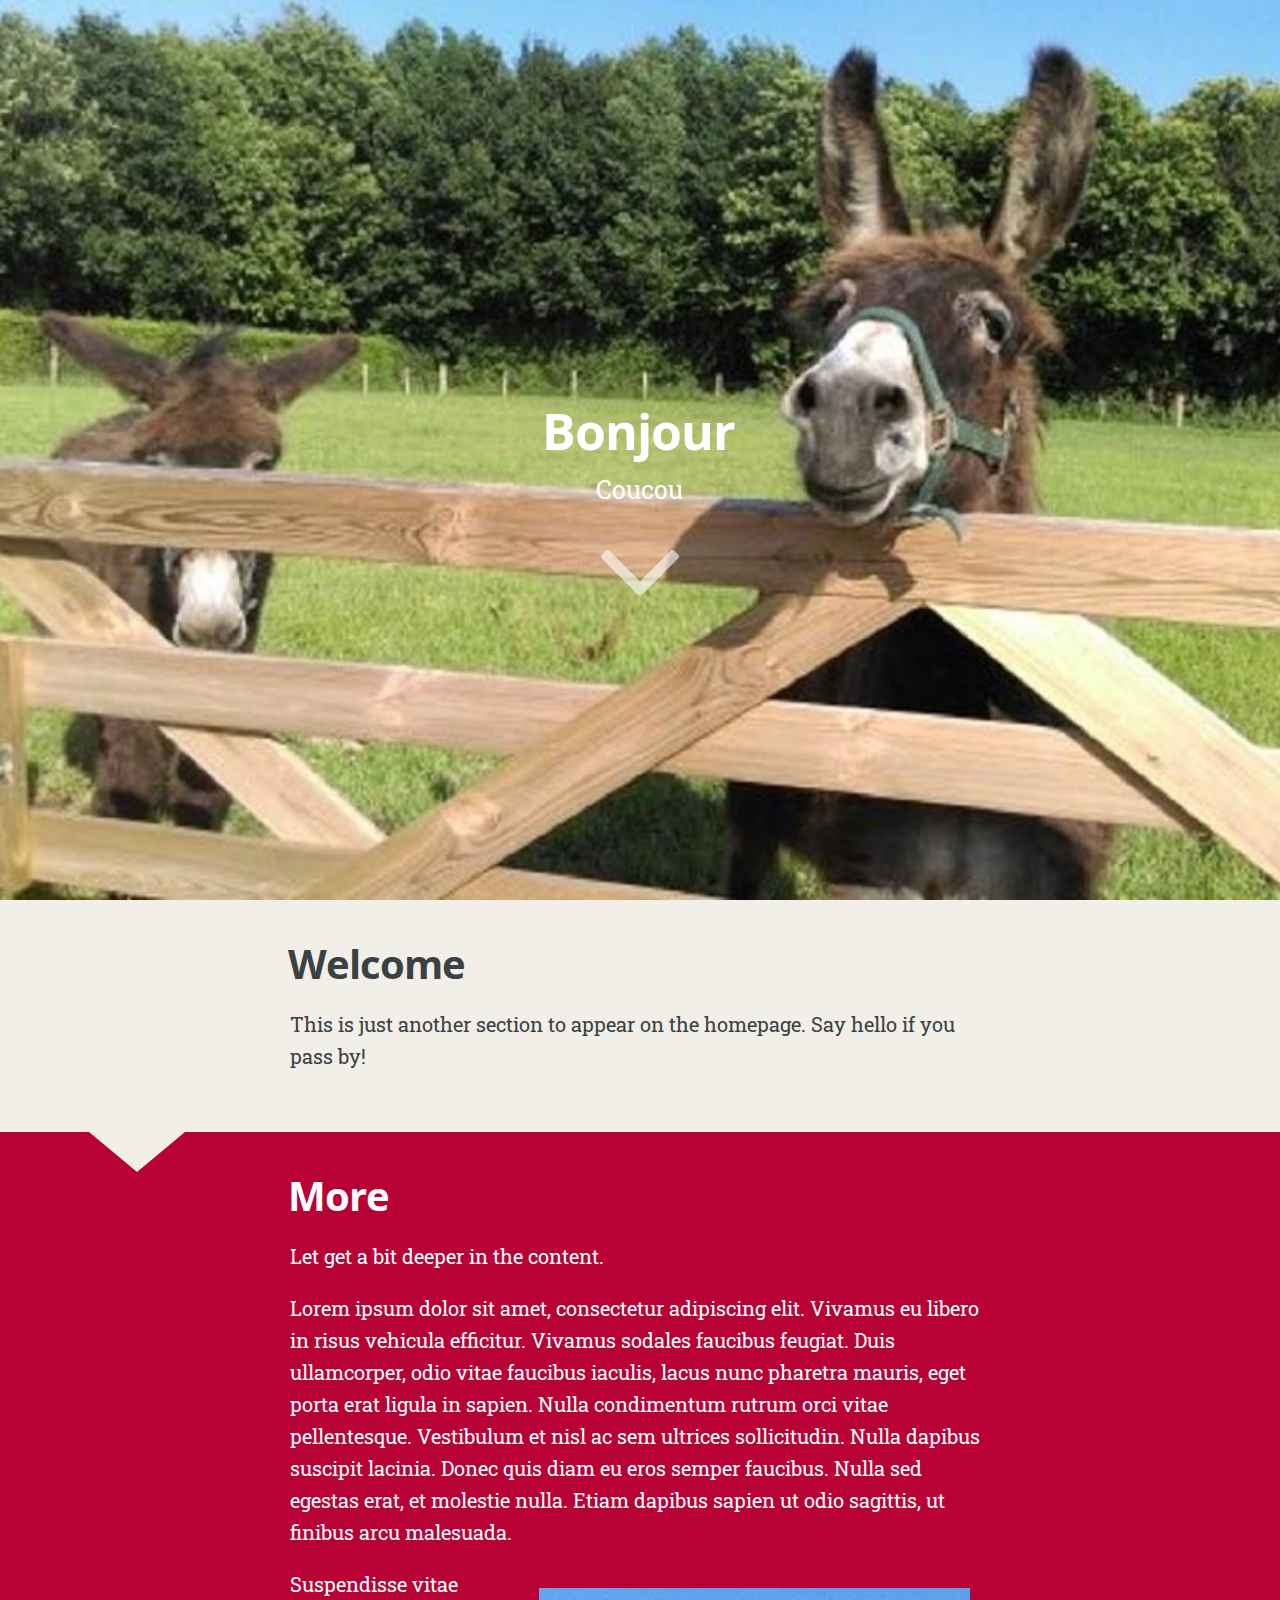
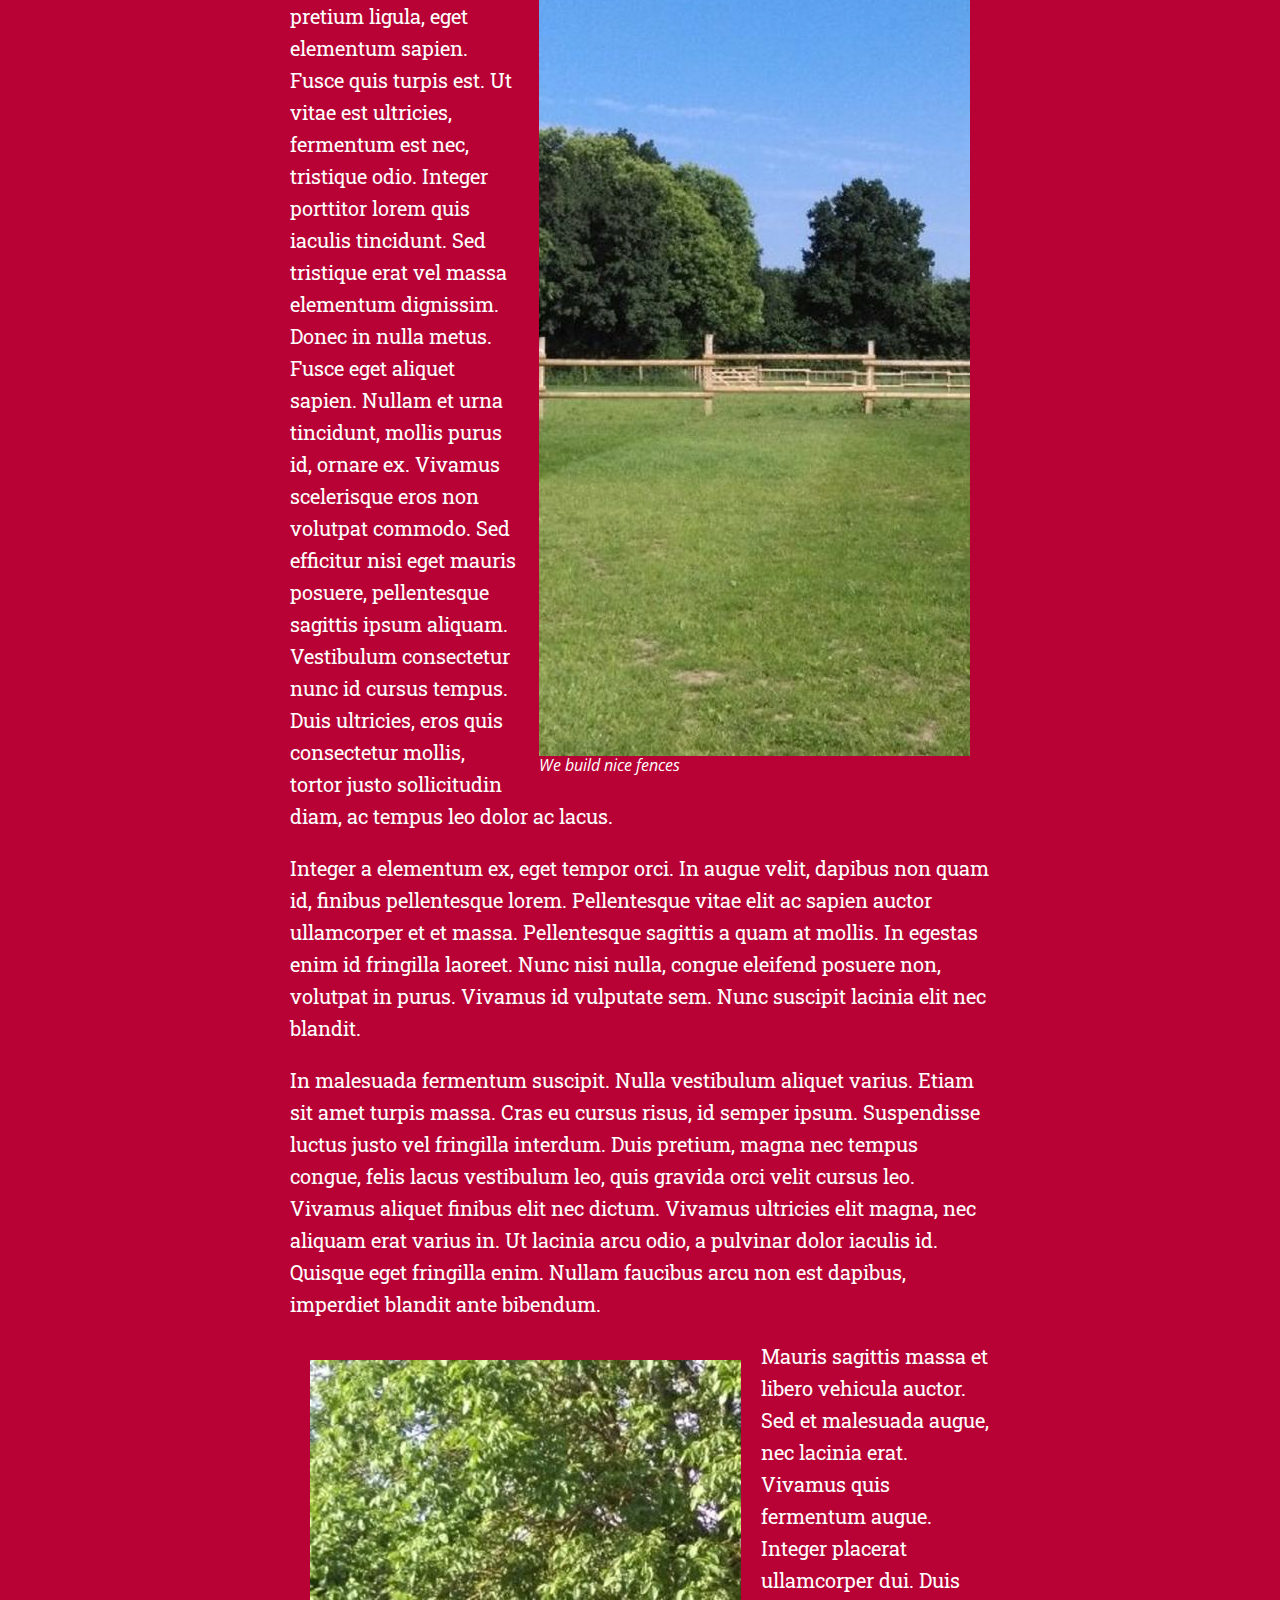
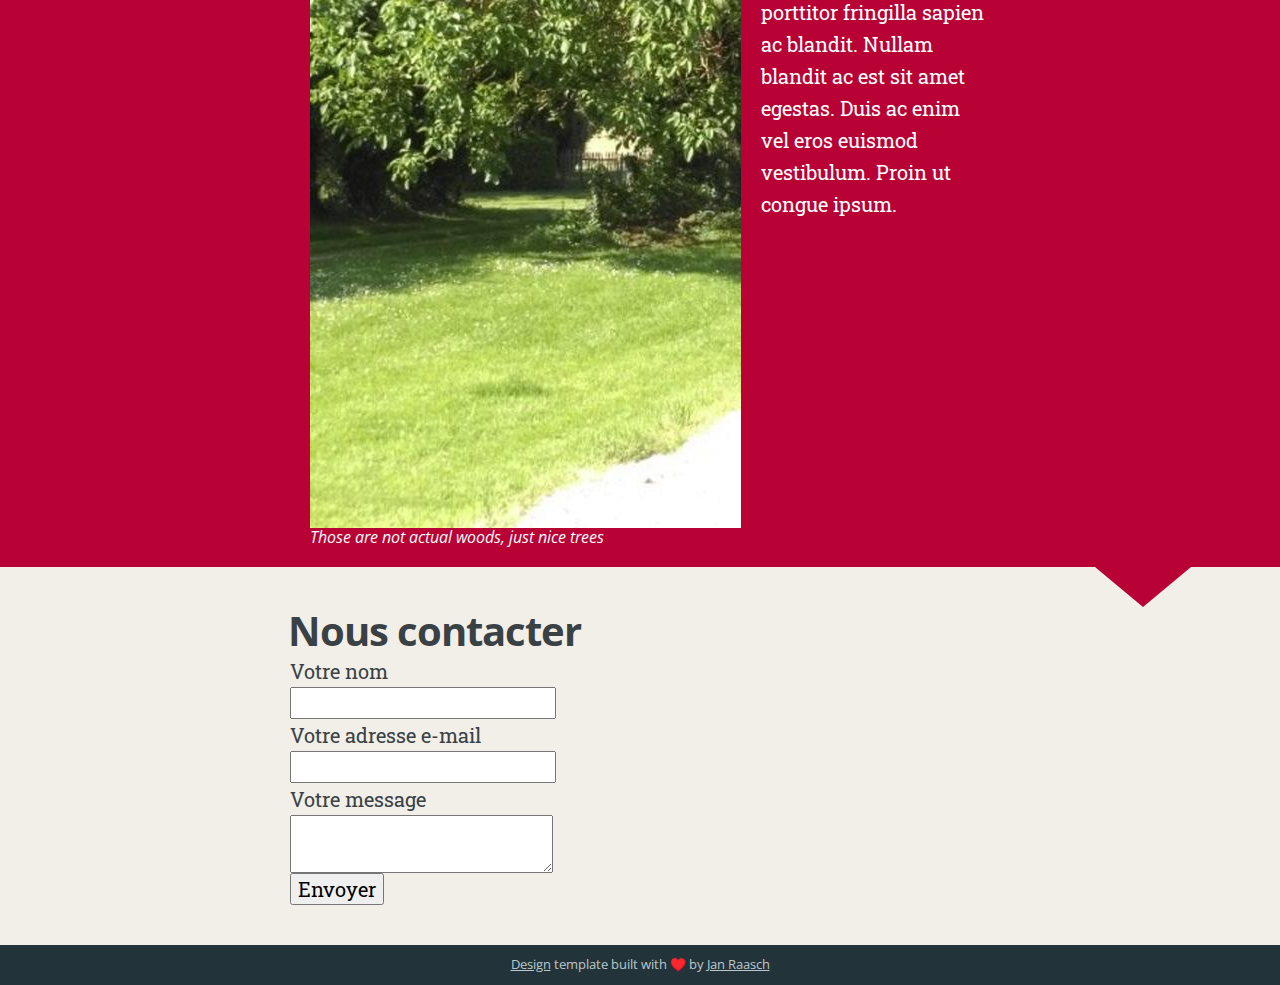
<file: index.html>
<!DOCTYPE html>
<html><meta http-equiv="Content-Type" content="text/html" charset="UTF-8" />
<meta http-equiv="X-UA-Compatible" content="IE=edge,chrome=1" />

<title>My New Hugo Site</title>





  <meta name="keywords" content="some, keywords, for, seo, you, know, google, duckduckgo, and, such"
/>
<meta name="referrer" content="no-referrer-when-downgrade" />

<meta name="HandheldFriendly" content="True" />
<meta name="MobileOptimized" content="320" />
<meta name="viewport" content="width=device-width, initial-scale=1.0" />

<link rel="stylesheet" href="https://MyRandomTestOrg.github.io/css/screen.css" />
<link
  href="https://fonts.googleapis.com/css?family=Open+Sans+Condensed:300,300italic,700"
  rel="stylesheet"
  type="text/css"
/>
<link
  href="https://fonts.googleapis.com/css?family=Oswald:400,300,700|Open+Sans:300italic,400italic,600italic,700italic,800italic,400,300,600,700,800|Roboto+Slab:400,100,300,700"
  rel="stylesheet"
  type="text/css"
/>
<link
  rel="stylesheet"
  href="https://MyRandomTestOrg.github.io/font-awesome/css/font-awesome.min.css"
/>

<meta property="og:title" content="" />
<meta property="og:description" content="" />
<meta property="og:type" content="website" />
<meta property="og:url" content="https://MyRandomTestOrg.github.io/" />
<meta property="og:updated_time" content="2021-01-17T21:32:36+01:00" />

<meta name="twitter:card" content="summary"/>
<meta name="twitter:title" content=""/>
<meta name="twitter:description" content=""/>

<meta itemprop="name" content="">
<meta itemprop="description" content="">


<link
  rel="stylesheet"
  href="https://MyRandomTestOrg.github.io/css/style.css" />
<body>


<header id="site-head" style="background-image: url(images/cover-image.jpg)">
    <div class="vertical">
        <div id="site-head-content" class="inner">

            <h1 class="blog-title">Bonjour</h1>
            <h2 class="blog-description">Coucou</h2>

            
            <i id='header-arrow' class="fa fa-angle-down"></i>
        </div>
    </div>
</header>
<main class="content" role="main">

    <div class='fixed-nav'>
    </div>
    
        <div class='post-holder'>
            <article id='welcome' class='post first'>
                <header class="post-header">
                    <h2 class="post-title">Welcome</h2>
                </header>
                <section class="post-content">
                    <p>This is just another section to appear on the homepage.
Say hello if you pass by!</p>

                </section>
            </article>
            <div class='post-after'></div>
        </div>
    
        <div class='post-holder'>
            <article id='more' class='post '>
                <header class="post-header">
                    <h2 class="post-title">More</h2>
                </header>
                <section class="post-content">
                    <p>Let get a bit deeper in the content.</p>
<p>Lorem ipsum dolor sit amet, consectetur adipiscing elit. Vivamus eu libero in risus vehicula efficitur. Vivamus sodales faucibus feugiat. Duis ullamcorper, odio vitae faucibus iaculis, lacus nunc pharetra mauris, eget porta erat ligula in sapien. Nulla condimentum rutrum orci vitae pellentesque. Vestibulum et nisl ac sem ultrices sollicitudin. Nulla dapibus suscipit lacinia. Donec quis diam eu eros semper faucibus. Nulla sed egestas erat, et molestie nulla. Etiam dapibus sapien ut odio sagittis, ut finibus arcu malesuada.</p>
<figure class="right-surrounded">
    <img src="/images/fence.jpg"/> <figcaption>
            <h4>We build nice fences</h4>
        </figcaption>
</figure>

<p>Suspendisse vitae pretium ligula, eget elementum sapien. Fusce quis turpis est. Ut vitae est ultricies, fermentum est nec, tristique odio. Integer porttitor lorem quis iaculis tincidunt. Sed tristique erat vel massa elementum dignissim. Donec in nulla metus. Fusce eget aliquet sapien. Nullam et urna tincidunt, mollis purus id, ornare ex. Vivamus scelerisque eros non volutpat commodo. Sed efficitur nisi eget mauris posuere, pellentesque sagittis ipsum aliquam. Vestibulum consectetur nunc id cursus tempus. Duis ultricies, eros quis consectetur mollis, tortor justo sollicitudin diam, ac tempus leo dolor ac lacus.</p>
<p>Integer a elementum ex, eget tempor orci. In augue velit, dapibus non quam id, finibus pellentesque lorem. Pellentesque vitae elit ac sapien auctor ullamcorper et et massa. Pellentesque sagittis a quam at mollis. In egestas enim id fringilla laoreet. Nunc nisi nulla, congue eleifend posuere non, volutpat in purus. Vivamus id vulputate sem. Nunc suscipit lacinia elit nec blandit.</p>
<p>In malesuada fermentum suscipit. Nulla vestibulum aliquet varius. Etiam sit amet turpis massa. Cras eu cursus risus, id semper ipsum. Suspendisse luctus justo vel fringilla interdum. Duis pretium, magna nec tempus congue, felis lacus vestibulum leo, quis gravida orci velit cursus leo. Vivamus aliquet finibus elit nec dictum. Vivamus ultricies elit magna, nec aliquam erat varius in. Ut lacinia arcu odio, a pulvinar dolor iaculis id. Quisque eget fringilla enim. Nullam faucibus arcu non est dapibus, imperdiet blandit ante bibendum.</p>
<figure class="left-surrounded">
    <img src="/images/woods.jpg"/> <figcaption>
            <h4>Those are not actual woods, just nice trees</h4>
        </figcaption>
</figure>

<p>Mauris sagittis massa et libero vehicula auctor. Sed et malesuada augue, nec lacinia erat. Vivamus quis fermentum augue. Integer placerat ullamcorper dui. Duis porttitor fringilla sapien ac blandit. Nullam blandit ac est sit amet egestas. Duis ac enim vel eros euismod vestibulum. Proin ut congue ipsum.</p>

                </section>
            </article>
            <div class='post-after'></div>
        </div>
    
        <div class='post-holder'>
            <article id='nous-contacter' class='post last'>
                <header class="post-header">
                    <h2 class="post-title">Nous contacter</h2>
                </header>
                <section class="post-content">
                    <form action="https://getform.io/f/foo" 
      method="POST"
      accept-charset="UTF-8">
    
  <label for="foo-fullname">
      Votre nom<br/>
      <input id="foo-fullname" type="text" name="fullname"/>
  </label><br/>
  <label for="foo-email">
    Votre adresse e-mail<br/>
    <input id="foo-email" type="email" name="email"/>
  </label><br/>
  <label for="foo-message">
    Votre message<br/>
    <textarea id="foo-message"></textarea>
  </label><br/>
    
  <button type="submit">Envoyer</button>
    
</form>


                </section>
            </article>
            <div class='post-after'></div>
        </div>
    
</main>
<footer class="site-footer">
  <div class="inner">
    


    <section></section>
    
      <section>
        <a href="https://themes.gohugo.io/hugo-scroll/">Design</a> template
        built with ♥️ by
        <a href="https://www.janraasch.com" title="Jan Raasch">Jan Raasch</a>
      </section>

  </div>
</footer>

    <script
      type="text/javascript"
      src="https://code.jquery.com/jquery-1.11.3.min.js"
    ></script>

    
    <script type="text/javascript" src='https://MyRandomTestOrg.github.io/js/icons.js'></script>
    <script type="text/javascript" src='https://MyRandomTestOrg.github.io/js/index.js'></script>
    
</body>
</html>
</file>
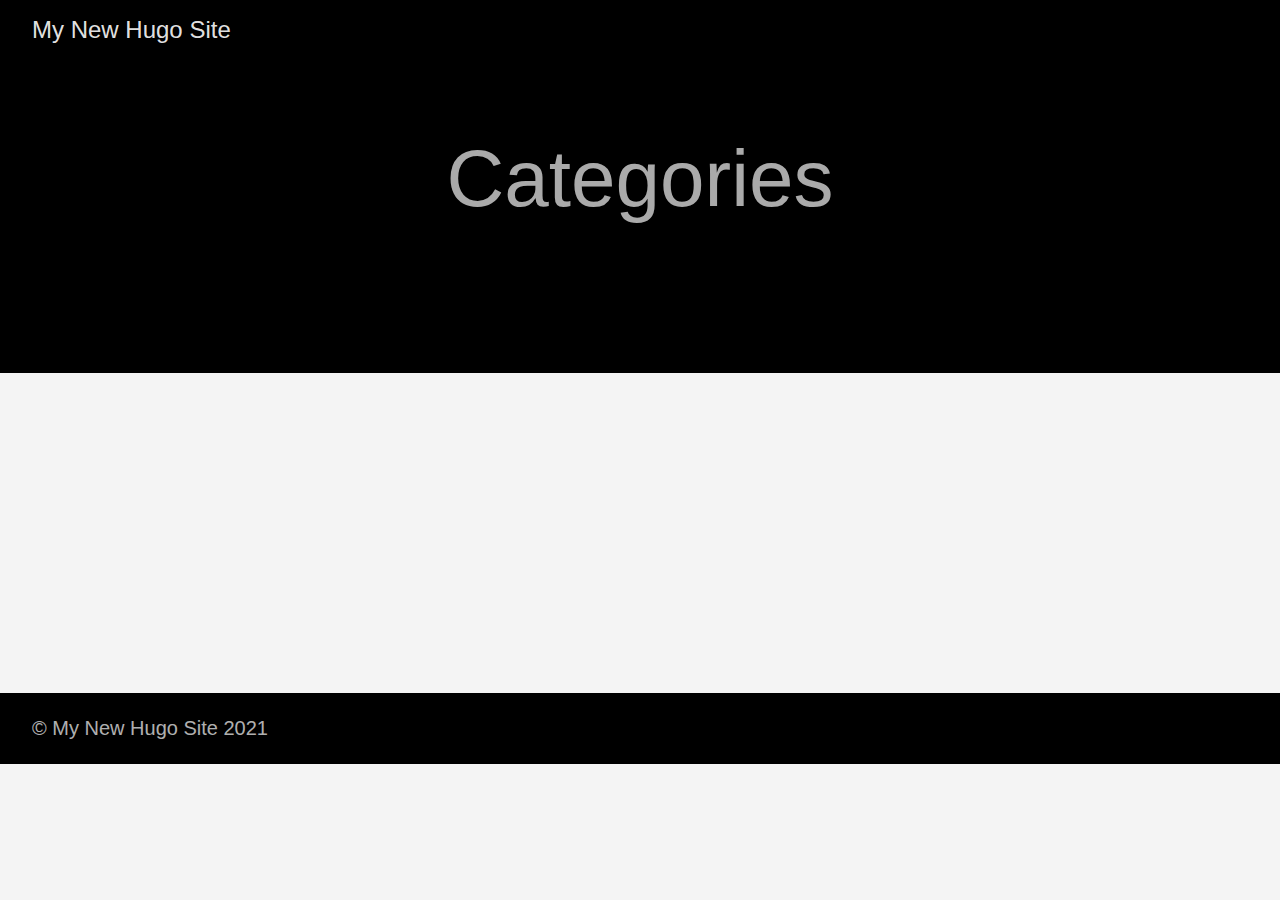
<file: categories/index.html>
<!DOCTYPE html>
<html lang="en-us">
  <head>
    <meta charset="utf-8">
    <meta http-equiv="X-UA-Compatible" content="IE=edge,chrome=1">
    
    <title>My New Hugo Site</title>
    <meta name="viewport" content="width=device-width,minimum-scale=1">
    <meta name="description" content="">
    <meta name="generator" content="Hugo 0.74.3" />
    
    
      <META NAME="ROBOTS" CONTENT="NOINDEX, NOFOLLOW">
    

    
    
      <link href="/dist/css/app.4fc0b62e4b82c997bb0041217cd6b979.css" rel="stylesheet">
    

    

    
      

    

    
    
      <link href="/categories/index.xml" rel="alternate" type="application/rss+xml" title="My New Hugo Site" />
      <link href="/categories/index.xml" rel="feed" type="application/rss+xml" title="My New Hugo Site" />
      
    
    
    <meta property="og:title" content="Categories" />
<meta property="og:description" content="" />
<meta property="og:type" content="website" />
<meta property="og:url" content="http://example.org/categories/" />

<meta itemprop="name" content="Categories">
<meta itemprop="description" content="">
<meta name="twitter:card" content="summary"/>
<meta name="twitter:title" content="Categories"/>
<meta name="twitter:description" content=""/>

	
  </head>

  <body class="ma0 avenir bg-near-white">

    

  <header>
    <div class="pb3-m pb6-l bg-black">
      <nav class="pv3 ph3 ph4-ns" role="navigation">
  <div class="flex-l justify-between items-center center">
    <a href="/" class="f3 fw2 hover-white no-underline white-90 dib">
      
        My New Hugo Site
      
    </a>
    <div class="flex-l items-center">
      

      
      















    </div>
  </div>
</nav>

      <div class="tc-l pv3 ph3 ph4-ns">
        <h1 class="f2 f-subheadline-l fw2 light-silver mb0 lh-title">
          Categories
        </h1>
        
      </div>
    </div>
  </header>


    <main class="pb7" role="main">
      
    
  <article class="cf pa3 pa4-m pa4-l">
    <div class="measure-wide-l center f4 lh-copy nested-copy-line-height nested-links nested-img mid-gray">
      
    </div>
  </article>
  <div class="mw8 center">
    <section class="ph4">
      
    </section>
  </div>

    </main>
    <footer class="bg-black bottom-0 w-100 pa3" role="contentinfo">
  <div class="flex justify-between">
  <a class="f4 fw4 hover-white no-underline white-70 dn dib-ns pv2 ph3" href="http://example.org/" >
    &copy;  My New Hugo Site 2021 
  </a>
    <div>














</div>
  </div>
</footer>

    

  <script src="/dist/js/app.3fc0f988d21662902933.js"></script>


  </body>
</html>
</file>
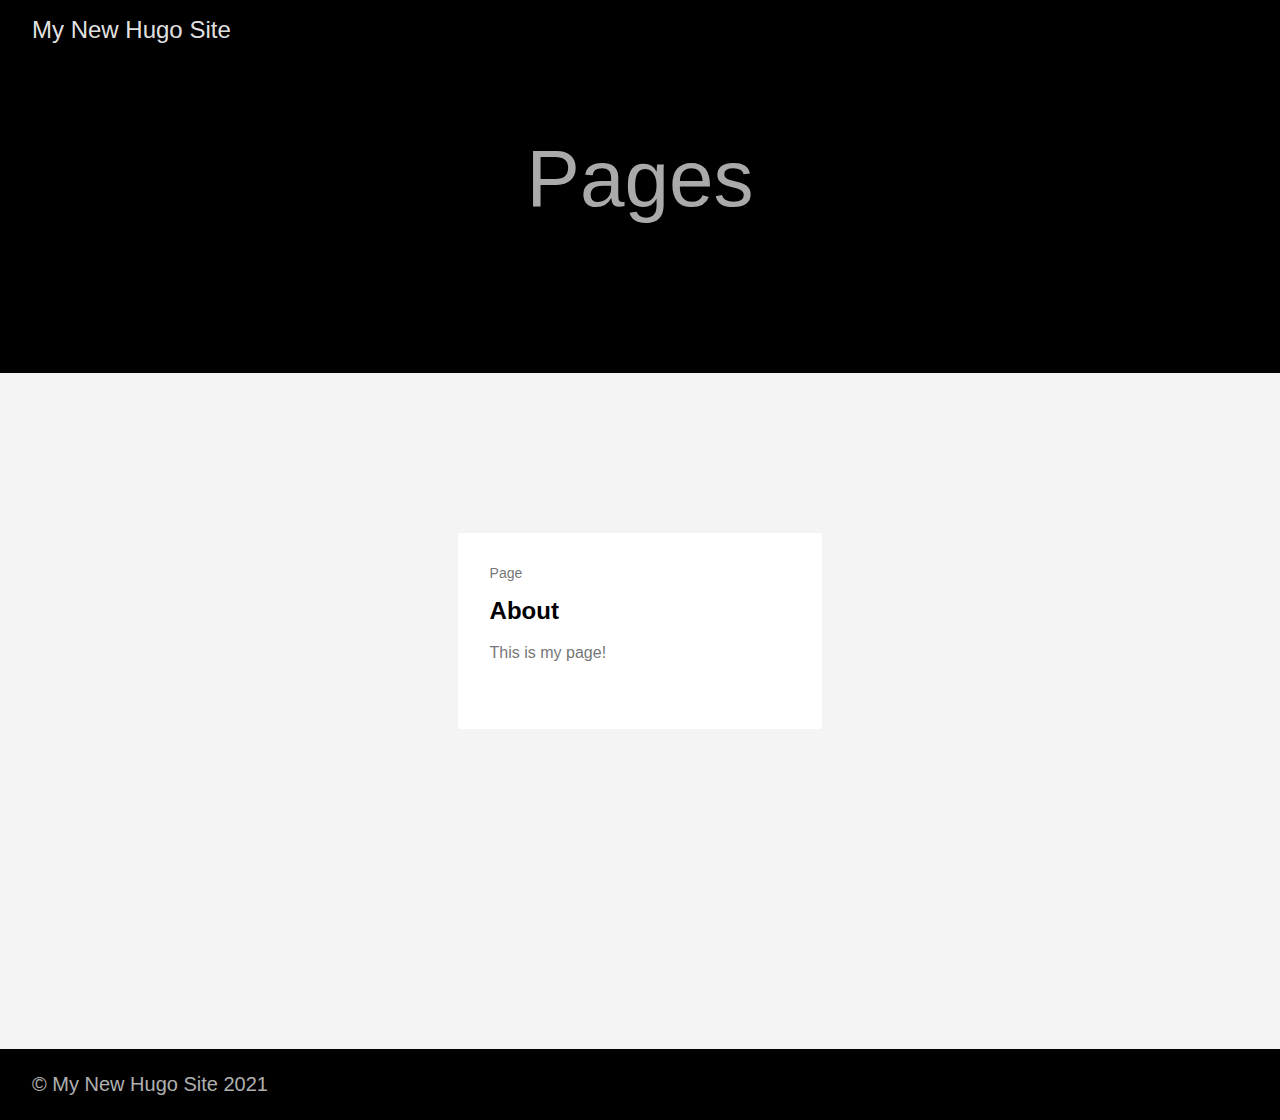
<file: page/index.html>
<!DOCTYPE html>
<html lang="en-us">
  <head>
    <meta charset="utf-8">
    <meta http-equiv="X-UA-Compatible" content="IE=edge,chrome=1">
    
    <title>My New Hugo Site</title>
    <meta name="viewport" content="width=device-width,minimum-scale=1">
    <meta name="description" content="">
    <meta name="generator" content="Hugo 0.74.3" />
    
    
      <META NAME="ROBOTS" CONTENT="NOINDEX, NOFOLLOW">
    

    
    
      <link href="/dist/css/app.4fc0b62e4b82c997bb0041217cd6b979.css" rel="stylesheet">
    

    

    
      

    

    
    
      <link href="/page/index.xml" rel="alternate" type="application/rss+xml" title="My New Hugo Site" />
      <link href="/page/index.xml" rel="feed" type="application/rss+xml" title="My New Hugo Site" />
      
    
    
    <meta property="og:title" content="Pages" />
<meta property="og:description" content="" />
<meta property="og:type" content="website" />
<meta property="og:url" content="http://example.org/page/" />
<meta property="og:updated_time" content="2021-01-17T21:17:13+01:00" />
<meta itemprop="name" content="Pages">
<meta itemprop="description" content="">
<meta name="twitter:card" content="summary"/>
<meta name="twitter:title" content="Pages"/>
<meta name="twitter:description" content=""/>

	
  </head>

  <body class="ma0 avenir bg-near-white">

    

  <header>
    <div class="pb3-m pb6-l bg-black">
      <nav class="pv3 ph3 ph4-ns" role="navigation">
  <div class="flex-l justify-between items-center center">
    <a href="/" class="f3 fw2 hover-white no-underline white-90 dib">
      
        My New Hugo Site
      
    </a>
    <div class="flex-l items-center">
      

      
      















    </div>
  </div>
</nav>

      <div class="tc-l pv3 ph3 ph4-ns">
        <h1 class="f2 f-subheadline-l fw2 light-silver mb0 lh-title">
          Pages
        </h1>
        
      </div>
    </div>
  </header>


    <main class="pb7" role="main">
      
  <article class="pa3 pa4-ns nested-copy-line-height nested-img">
    <section class="cf ph3 ph5-l pv3 pv4-l f4 tc-l center measure-wide lh-copy mid-gray"></section>
    <section class="flex-ns flex-wrap justify-around mt5">
      
        <div class="relative w-100 w-30-l mb4 bg-white"><div class="relative w-100 mb4 bg-white nested-copy-line-height">
  <div class="bg-white mb3 pa4 gray overflow-hidden">
    <span class="f6 db">Page</span>
    <h1 class="f3 near-black">
      <a href="http://example.org/page/about/" class="link black dim">
        About
      </a>
    </h1>
    <div class="nested-links f5 lh-copy nested-copy-line-height">
      This is my page!
    </div>
  </div>
</div>
</div>
      
    </section>

</article>

    </main>
    <footer class="bg-black bottom-0 w-100 pa3" role="contentinfo">
  <div class="flex justify-between">
  <a class="f4 fw4 hover-white no-underline white-70 dn dib-ns pv2 ph3" href="http://example.org/" >
    &copy;  My New Hugo Site 2021 
  </a>
    <div>














</div>
  </div>
</footer>

    

  <script src="/dist/js/app.3fc0f988d21662902933.js"></script>


  </body>
</html>
</file>
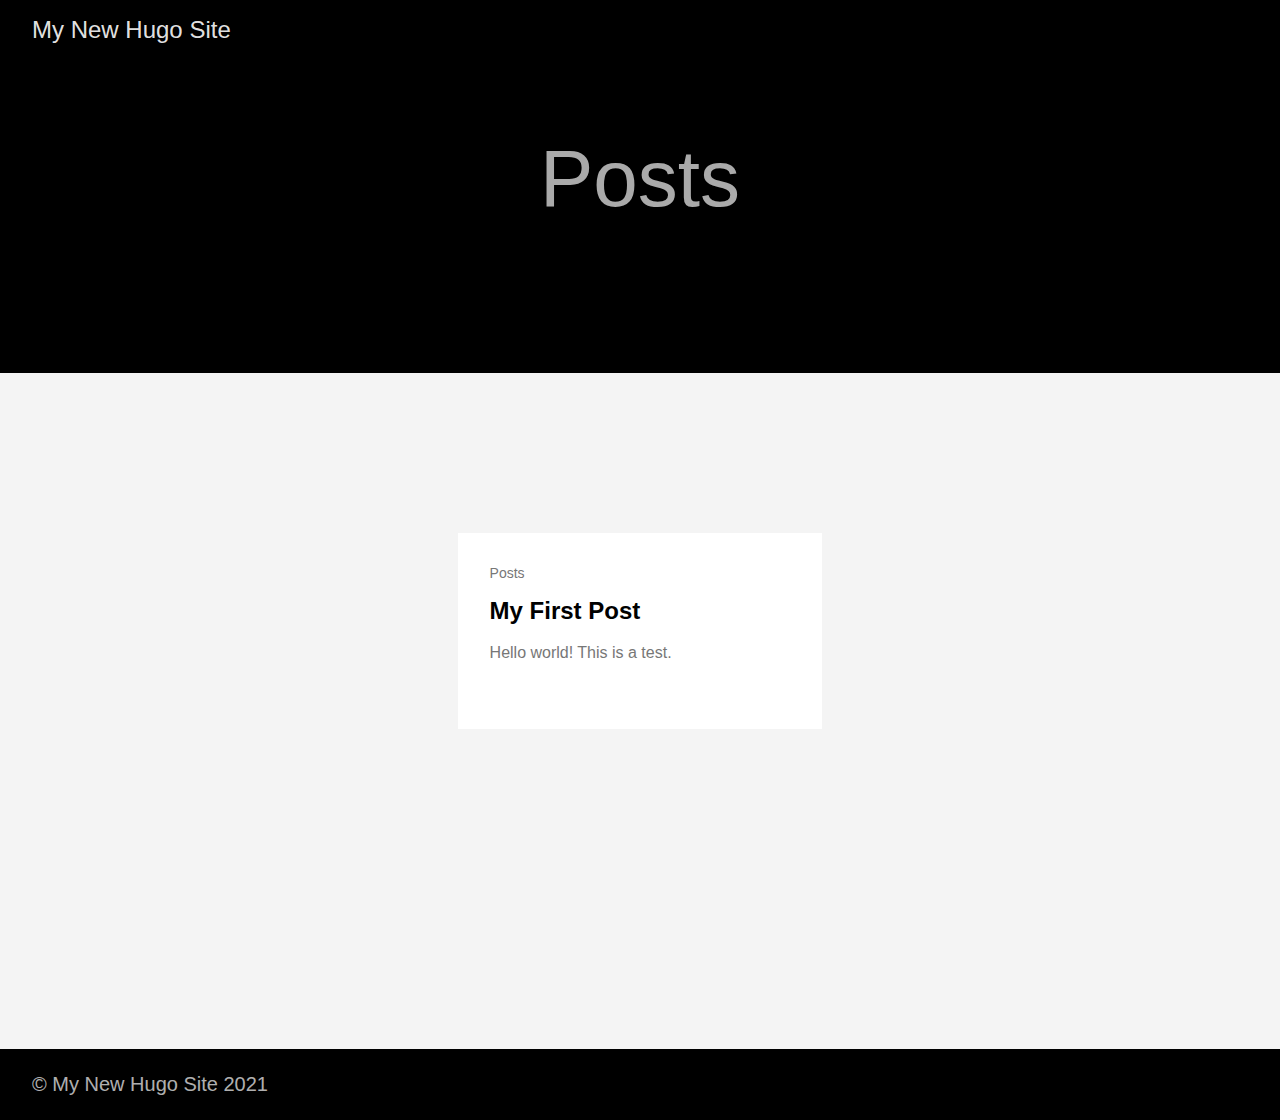
<file: posts/index.html>
<!DOCTYPE html>
<html lang="en-us">
  <head>
    <meta charset="utf-8">
    <meta http-equiv="X-UA-Compatible" content="IE=edge,chrome=1">
    
    <title>My New Hugo Site</title>
    <meta name="viewport" content="width=device-width,minimum-scale=1">
    <meta name="description" content="">
    <meta name="generator" content="Hugo 0.74.3" />
    
    
      <META NAME="ROBOTS" CONTENT="NOINDEX, NOFOLLOW">
    

    
    
      <link href="/dist/css/app.4fc0b62e4b82c997bb0041217cd6b979.css" rel="stylesheet">
    

    

    
      

    

    
    
      <link href="/posts/index.xml" rel="alternate" type="application/rss+xml" title="My New Hugo Site" />
      <link href="/posts/index.xml" rel="feed" type="application/rss+xml" title="My New Hugo Site" />
      
    
    
    <meta property="og:title" content="Posts" />
<meta property="og:description" content="" />
<meta property="og:type" content="website" />
<meta property="og:url" content="http://example.org/posts/" />
<meta property="og:updated_time" content="2021-01-17T21:16:45+01:00" />
<meta itemprop="name" content="Posts">
<meta itemprop="description" content="">
<meta name="twitter:card" content="summary"/>
<meta name="twitter:title" content="Posts"/>
<meta name="twitter:description" content=""/>

	
  </head>

  <body class="ma0 avenir bg-near-white">

    

  <header>
    <div class="pb3-m pb6-l bg-black">
      <nav class="pv3 ph3 ph4-ns" role="navigation">
  <div class="flex-l justify-between items-center center">
    <a href="/" class="f3 fw2 hover-white no-underline white-90 dib">
      
        My New Hugo Site
      
    </a>
    <div class="flex-l items-center">
      

      
      















    </div>
  </div>
</nav>

      <div class="tc-l pv3 ph3 ph4-ns">
        <h1 class="f2 f-subheadline-l fw2 light-silver mb0 lh-title">
          Posts
        </h1>
        
      </div>
    </div>
  </header>


    <main class="pb7" role="main">
      
  <article class="pa3 pa4-ns nested-copy-line-height nested-img">
    <section class="cf ph3 ph5-l pv3 pv4-l f4 tc-l center measure-wide lh-copy mid-gray"></section>
    <section class="flex-ns flex-wrap justify-around mt5">
      
        <div class="relative w-100 w-30-l mb4 bg-white"><div class="relative w-100 mb4 bg-white nested-copy-line-height">
  <div class="bg-white mb3 pa4 gray overflow-hidden">
    <span class="f6 db">Posts</span>
    <h1 class="f3 near-black">
      <a href="http://example.org/posts/my-first-post/" class="link black dim">
        My First Post
      </a>
    </h1>
    <div class="nested-links f5 lh-copy nested-copy-line-height">
      Hello world! This is a test.
    </div>
  </div>
</div>
</div>
      
    </section>

</article>

    </main>
    <footer class="bg-black bottom-0 w-100 pa3" role="contentinfo">
  <div class="flex justify-between">
  <a class="f4 fw4 hover-white no-underline white-70 dn dib-ns pv2 ph3" href="http://example.org/" >
    &copy;  My New Hugo Site 2021 
  </a>
    <div>














</div>
  </div>
</footer>

    

  <script src="/dist/js/app.3fc0f988d21662902933.js"></script>


  </body>
</html>
</file>
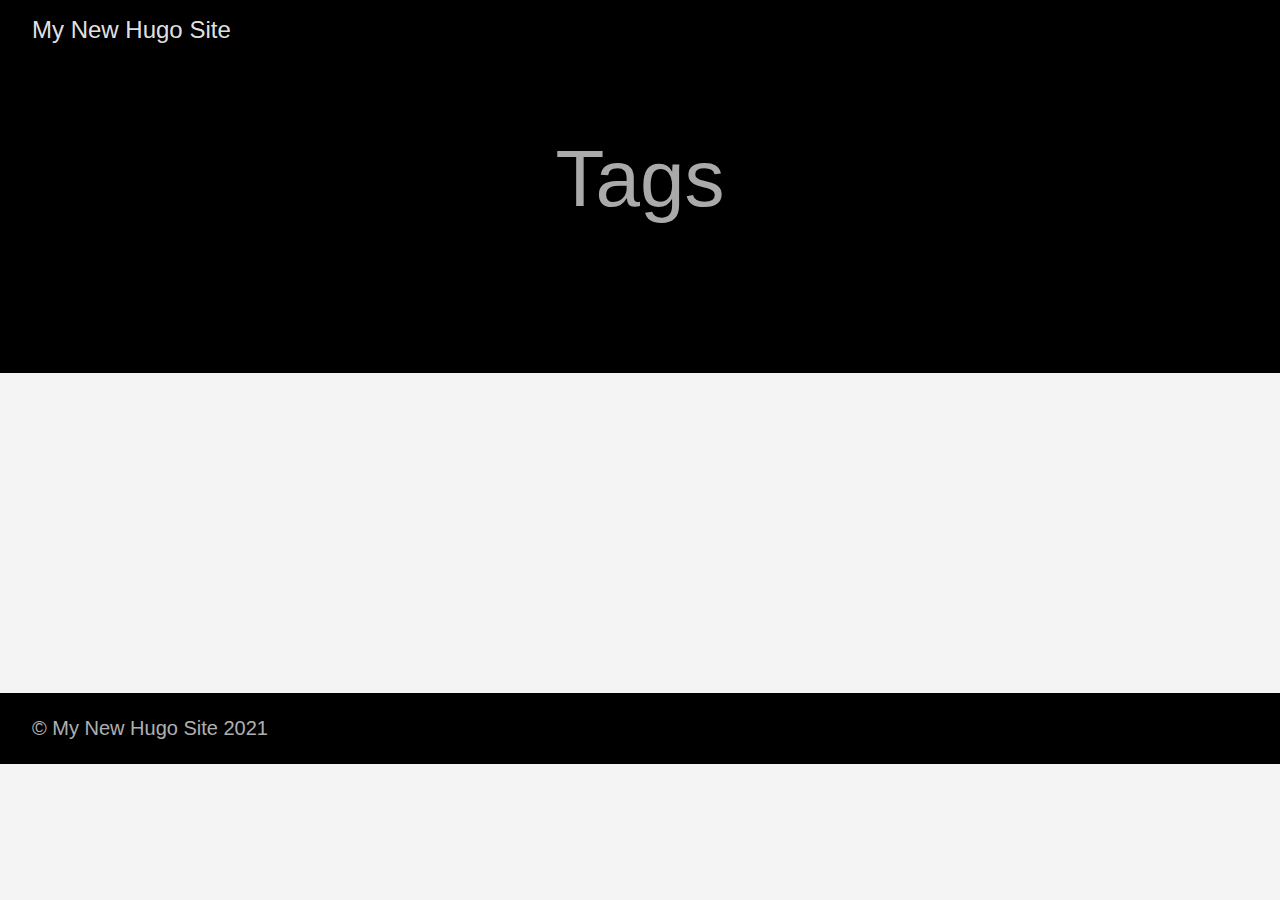
<file: tags/index.html>
<!DOCTYPE html>
<html lang="en-us">
  <head>
    <meta charset="utf-8">
    <meta http-equiv="X-UA-Compatible" content="IE=edge,chrome=1">
    
    <title>My New Hugo Site</title>
    <meta name="viewport" content="width=device-width,minimum-scale=1">
    <meta name="description" content="">
    <meta name="generator" content="Hugo 0.74.3" />
    
    
      <META NAME="ROBOTS" CONTENT="NOINDEX, NOFOLLOW">
    

    
    
      <link href="/dist/css/app.4fc0b62e4b82c997bb0041217cd6b979.css" rel="stylesheet">
    

    

    
      

    

    
    
      <link href="/tags/index.xml" rel="alternate" type="application/rss+xml" title="My New Hugo Site" />
      <link href="/tags/index.xml" rel="feed" type="application/rss+xml" title="My New Hugo Site" />
      
    
    
    <meta property="og:title" content="Tags" />
<meta property="og:description" content="" />
<meta property="og:type" content="website" />
<meta property="og:url" content="http://example.org/tags/" />

<meta itemprop="name" content="Tags">
<meta itemprop="description" content="">
<meta name="twitter:card" content="summary"/>
<meta name="twitter:title" content="Tags"/>
<meta name="twitter:description" content=""/>

	
  </head>

  <body class="ma0 avenir bg-near-white">

    

  <header>
    <div class="pb3-m pb6-l bg-black">
      <nav class="pv3 ph3 ph4-ns" role="navigation">
  <div class="flex-l justify-between items-center center">
    <a href="/" class="f3 fw2 hover-white no-underline white-90 dib">
      
        My New Hugo Site
      
    </a>
    <div class="flex-l items-center">
      

      
      















    </div>
  </div>
</nav>

      <div class="tc-l pv3 ph3 ph4-ns">
        <h1 class="f2 f-subheadline-l fw2 light-silver mb0 lh-title">
          Tags
        </h1>
        
      </div>
    </div>
  </header>


    <main class="pb7" role="main">
      
    
  <article class="cf pa3 pa4-m pa4-l">
    <div class="measure-wide-l center f4 lh-copy nested-copy-line-height nested-links nested-img mid-gray">
      
    </div>
  </article>
  <div class="mw8 center">
    <section class="ph4">
      
    </section>
  </div>

    </main>
    <footer class="bg-black bottom-0 w-100 pa3" role="contentinfo">
  <div class="flex justify-between">
  <a class="f4 fw4 hover-white no-underline white-70 dn dib-ns pv2 ph3" href="http://example.org/" >
    &copy;  My New Hugo Site 2021 
  </a>
    <div>














</div>
  </div>
</footer>

    

  <script src="/dist/js/app.3fc0f988d21662902933.js"></script>


  </body>
</html>
</file>
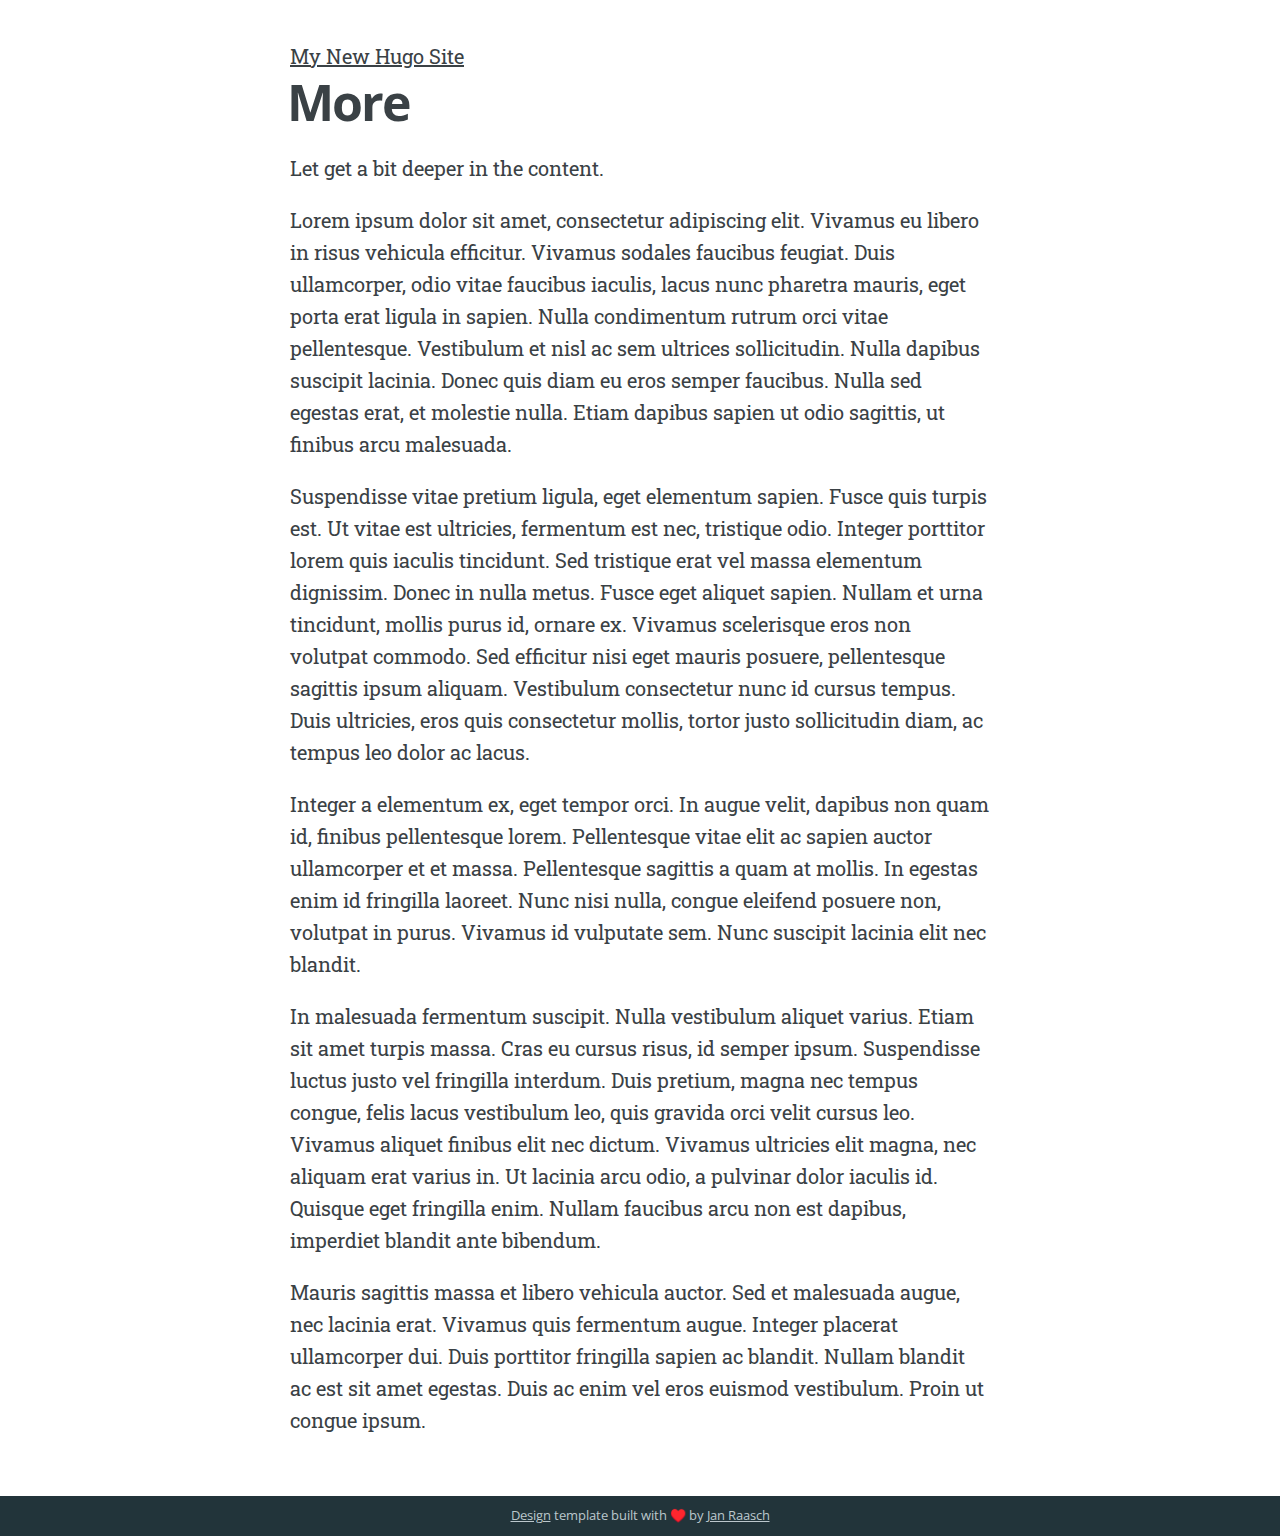
<file: homepage/more/index.html>
<!DOCTYPE html>
<html><meta http-equiv="Content-Type" content="text/html" charset="UTF-8" />
<meta http-equiv="X-UA-Compatible" content="IE=edge,chrome=1" />

<title>More</title>





  <meta name="keywords" content="some, keywords, for, seo, you, know, google, duckduckgo, and, such"
/>
<meta name="referrer" content="no-referrer-when-downgrade" />

<meta name="HandheldFriendly" content="True" />
<meta name="MobileOptimized" content="320" />
<meta name="viewport" content="width=device-width, initial-scale=1.0" />

<link rel="stylesheet" href="https://MyRandomTestOrg.github.io/css/screen.css" />
<link
  href="https://fonts.googleapis.com/css?family=Open+Sans+Condensed:300,300italic,700"
  rel="stylesheet"
  type="text/css"
/>
<link
  href="https://fonts.googleapis.com/css?family=Oswald:400,300,700|Open+Sans:300italic,400italic,600italic,700italic,800italic,400,300,600,700,800|Roboto+Slab:400,100,300,700"
  rel="stylesheet"
  type="text/css"
/>
<link
  rel="stylesheet"
  href="https://MyRandomTestOrg.github.io/font-awesome/css/font-awesome.min.css"
/>

<meta property="og:title" content="More" />
<meta property="og:description" content="Let get a bit deeper in the content.
Lorem ipsum dolor sit amet, consectetur adipiscing elit. Vivamus eu libero in risus vehicula efficitur. Vivamus sodales faucibus feugiat. Duis ullamcorper, odio vitae faucibus iaculis, lacus nunc pharetra mauris, eget porta erat ligula in sapien. Nulla condimentum rutrum orci vitae pellentesque. Vestibulum et nisl ac sem ultrices sollicitudin. Nulla dapibus suscipit lacinia. Donec quis diam eu eros semper faucibus. Nulla sed egestas erat, et molestie nulla." />
<meta property="og:type" content="article" />
<meta property="og:url" content="https://MyRandomTestOrg.github.io/homepage/more/" />


<meta name="twitter:card" content="summary"/>
<meta name="twitter:title" content="More"/>
<meta name="twitter:description" content="Let get a bit deeper in the content.
Lorem ipsum dolor sit amet, consectetur adipiscing elit. Vivamus eu libero in risus vehicula efficitur. Vivamus sodales faucibus feugiat. Duis ullamcorper, odio vitae faucibus iaculis, lacus nunc pharetra mauris, eget porta erat ligula in sapien. Nulla condimentum rutrum orci vitae pellentesque. Vestibulum et nisl ac sem ultrices sollicitudin. Nulla dapibus suscipit lacinia. Donec quis diam eu eros semper faucibus. Nulla sed egestas erat, et molestie nulla."/>

<meta itemprop="name" content="More">
<meta itemprop="description" content="Let get a bit deeper in the content.
Lorem ipsum dolor sit amet, consectetur adipiscing elit. Vivamus eu libero in risus vehicula efficitur. Vivamus sodales faucibus feugiat. Duis ullamcorper, odio vitae faucibus iaculis, lacus nunc pharetra mauris, eget porta erat ligula in sapien. Nulla condimentum rutrum orci vitae pellentesque. Vestibulum et nisl ac sem ultrices sollicitudin. Nulla dapibus suscipit lacinia. Donec quis diam eu eros semper faucibus. Nulla sed egestas erat, et molestie nulla.">

<meta itemprop="wordCount" content="357">



<meta itemprop="keywords" content="" />



<body>
  <main class="content page-template page-" role="main">
    <article class="post page">
      <header class="post-header">
        <a id="blog-logo" href="/">
          My New Hugo Site
        </a>
      </header>
      <h1 class="post-title">More</h1>
      <section class="post-content">
        <p>Let get a bit deeper in the content.</p>
<p>Lorem ipsum dolor sit amet, consectetur adipiscing elit. Vivamus eu libero in risus vehicula efficitur. Vivamus sodales faucibus feugiat. Duis ullamcorper, odio vitae faucibus iaculis, lacus nunc pharetra mauris, eget porta erat ligula in sapien. Nulla condimentum rutrum orci vitae pellentesque. Vestibulum et nisl ac sem ultrices sollicitudin. Nulla dapibus suscipit lacinia. Donec quis diam eu eros semper faucibus. Nulla sed egestas erat, et molestie nulla. Etiam dapibus sapien ut odio sagittis, ut finibus arcu malesuada.</p>
<p>Suspendisse vitae pretium ligula, eget elementum sapien. Fusce quis turpis est. Ut vitae est ultricies, fermentum est nec, tristique odio. Integer porttitor lorem quis iaculis tincidunt. Sed tristique erat vel massa elementum dignissim. Donec in nulla metus. Fusce eget aliquet sapien. Nullam et urna tincidunt, mollis purus id, ornare ex. Vivamus scelerisque eros non volutpat commodo. Sed efficitur nisi eget mauris posuere, pellentesque sagittis ipsum aliquam. Vestibulum consectetur nunc id cursus tempus. Duis ultricies, eros quis consectetur mollis, tortor justo sollicitudin diam, ac tempus leo dolor ac lacus.</p>
<p>Integer a elementum ex, eget tempor orci. In augue velit, dapibus non quam id, finibus pellentesque lorem. Pellentesque vitae elit ac sapien auctor ullamcorper et et massa. Pellentesque sagittis a quam at mollis. In egestas enim id fringilla laoreet. Nunc nisi nulla, congue eleifend posuere non, volutpat in purus. Vivamus id vulputate sem. Nunc suscipit lacinia elit nec blandit.</p>
<p>In malesuada fermentum suscipit. Nulla vestibulum aliquet varius. Etiam sit amet turpis massa. Cras eu cursus risus, id semper ipsum. Suspendisse luctus justo vel fringilla interdum. Duis pretium, magna nec tempus congue, felis lacus vestibulum leo, quis gravida orci velit cursus leo. Vivamus aliquet finibus elit nec dictum. Vivamus ultricies elit magna, nec aliquam erat varius in. Ut lacinia arcu odio, a pulvinar dolor iaculis id. Quisque eget fringilla enim. Nullam faucibus arcu non est dapibus, imperdiet blandit ante bibendum.</p>
<p>Mauris sagittis massa et libero vehicula auctor. Sed et malesuada augue, nec lacinia erat. Vivamus quis fermentum augue. Integer placerat ullamcorper dui. Duis porttitor fringilla sapien ac blandit. Nullam blandit ac est sit amet egestas. Duis ac enim vel eros euismod vestibulum. Proin ut congue ipsum.</p>

      </section>
    </article>
  </main>
<footer class="site-footer">
  <div class="inner">
    


    <section></section>
    
      <section>
        <a href="https://themes.gohugo.io/hugo-scroll/">Design</a> template
        built with ♥️ by
        <a href="https://www.janraasch.com" title="Jan Raasch">Jan Raasch</a>
      </section>

  </div>
</footer>

    <script
      type="text/javascript"
      src="https://code.jquery.com/jquery-1.11.3.min.js"
    ></script>

    
    <script type="text/javascript" src='https://MyRandomTestOrg.github.io/js/icons.js'></script>
    <script type="text/javascript" src='https://MyRandomTestOrg.github.io/js/index.js'></script>
    
</body>
</html>
</file>
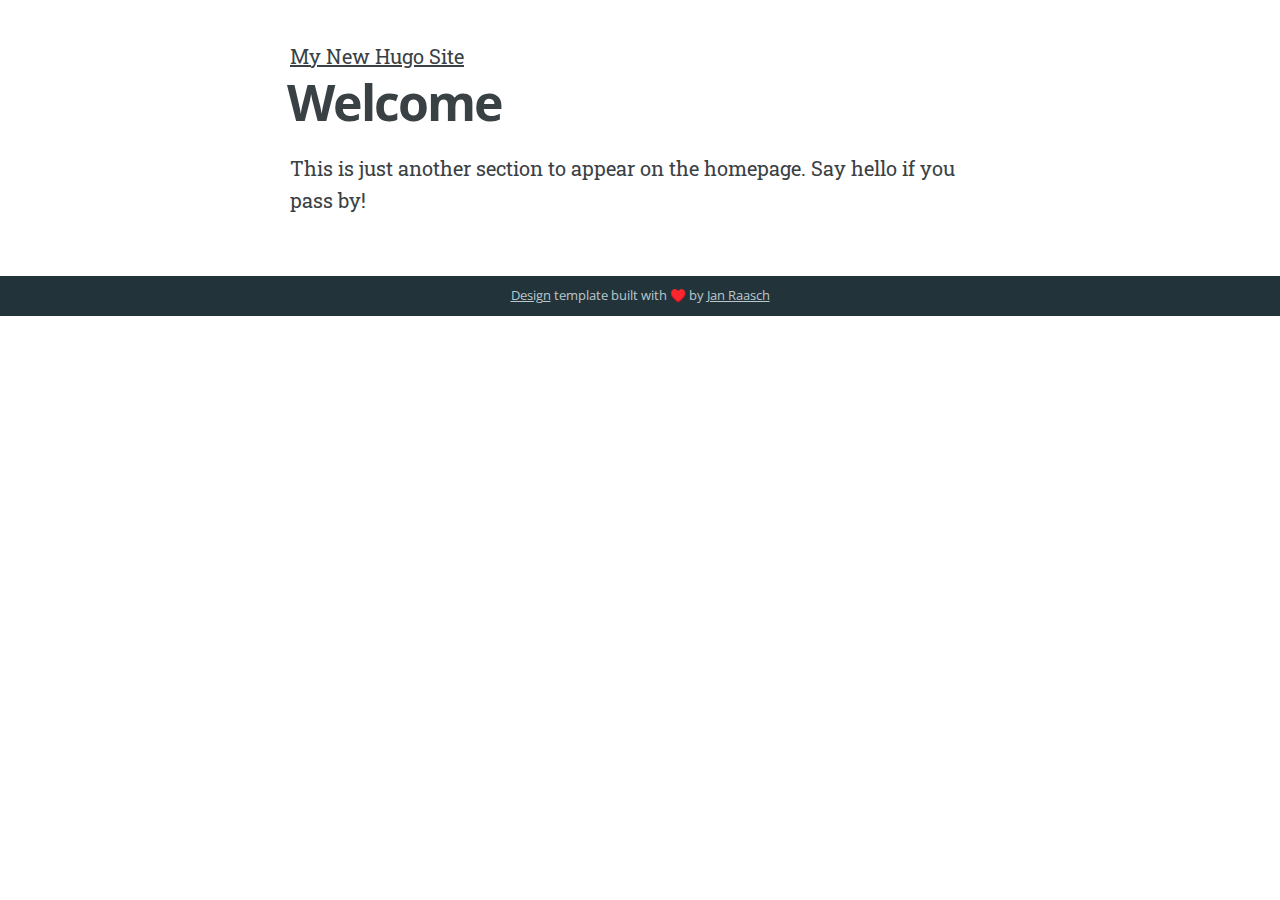
<file: homepage/welcome/index.html>
<!DOCTYPE html>
<html><meta http-equiv="Content-Type" content="text/html" charset="UTF-8" />
<meta http-equiv="X-UA-Compatible" content="IE=edge,chrome=1" />

<title>Welcome</title>





  <meta name="keywords" content="some, keywords, for, seo, you, know, google, duckduckgo, and, such"
/>
<meta name="referrer" content="no-referrer-when-downgrade" />

<meta name="HandheldFriendly" content="True" />
<meta name="MobileOptimized" content="320" />
<meta name="viewport" content="width=device-width, initial-scale=1.0" />

<link rel="stylesheet" href="https://MyRandomTestOrg.github.io/css/screen.css" />
<link
  href="https://fonts.googleapis.com/css?family=Open+Sans+Condensed:300,300italic,700"
  rel="stylesheet"
  type="text/css"
/>
<link
  href="https://fonts.googleapis.com/css?family=Oswald:400,300,700|Open+Sans:300italic,400italic,600italic,700italic,800italic,400,300,600,700,800|Roboto+Slab:400,100,300,700"
  rel="stylesheet"
  type="text/css"
/>
<link
  rel="stylesheet"
  href="https://MyRandomTestOrg.github.io/font-awesome/css/font-awesome.min.css"
/>

<meta property="og:title" content="Welcome" />
<meta property="og:description" content="This is just another section to appear on the homepage. Say hello if you pass by!" />
<meta property="og:type" content="article" />
<meta property="og:url" content="https://MyRandomTestOrg.github.io/homepage/welcome/" />


<meta name="twitter:card" content="summary"/>
<meta name="twitter:title" content="Welcome"/>
<meta name="twitter:description" content="This is just another section to appear on the homepage. Say hello if you pass by!"/>

<meta itemprop="name" content="Welcome">
<meta itemprop="description" content="This is just another section to appear on the homepage. Say hello if you pass by!">

<meta itemprop="wordCount" content="16">



<meta itemprop="keywords" content="" />



<body>
  <main class="content page-template page-" role="main">
    <article class="post page">
      <header class="post-header">
        <a id="blog-logo" href="/">
          My New Hugo Site
        </a>
      </header>
      <h1 class="post-title">Welcome</h1>
      <section class="post-content">
        <p>This is just another section to appear on the homepage.
Say hello if you pass by!</p>

      </section>
    </article>
  </main>
<footer class="site-footer">
  <div class="inner">
    


    <section></section>
    
      <section>
        <a href="https://themes.gohugo.io/hugo-scroll/">Design</a> template
        built with ♥️ by
        <a href="https://www.janraasch.com" title="Jan Raasch">Jan Raasch</a>
      </section>

  </div>
</footer>

    <script
      type="text/javascript"
      src="https://code.jquery.com/jquery-1.11.3.min.js"
    ></script>

    
    <script type="text/javascript" src='https://MyRandomTestOrg.github.io/js/icons.js'></script>
    <script type="text/javascript" src='https://MyRandomTestOrg.github.io/js/index.js'></script>
    
</body>
</html>
</file>
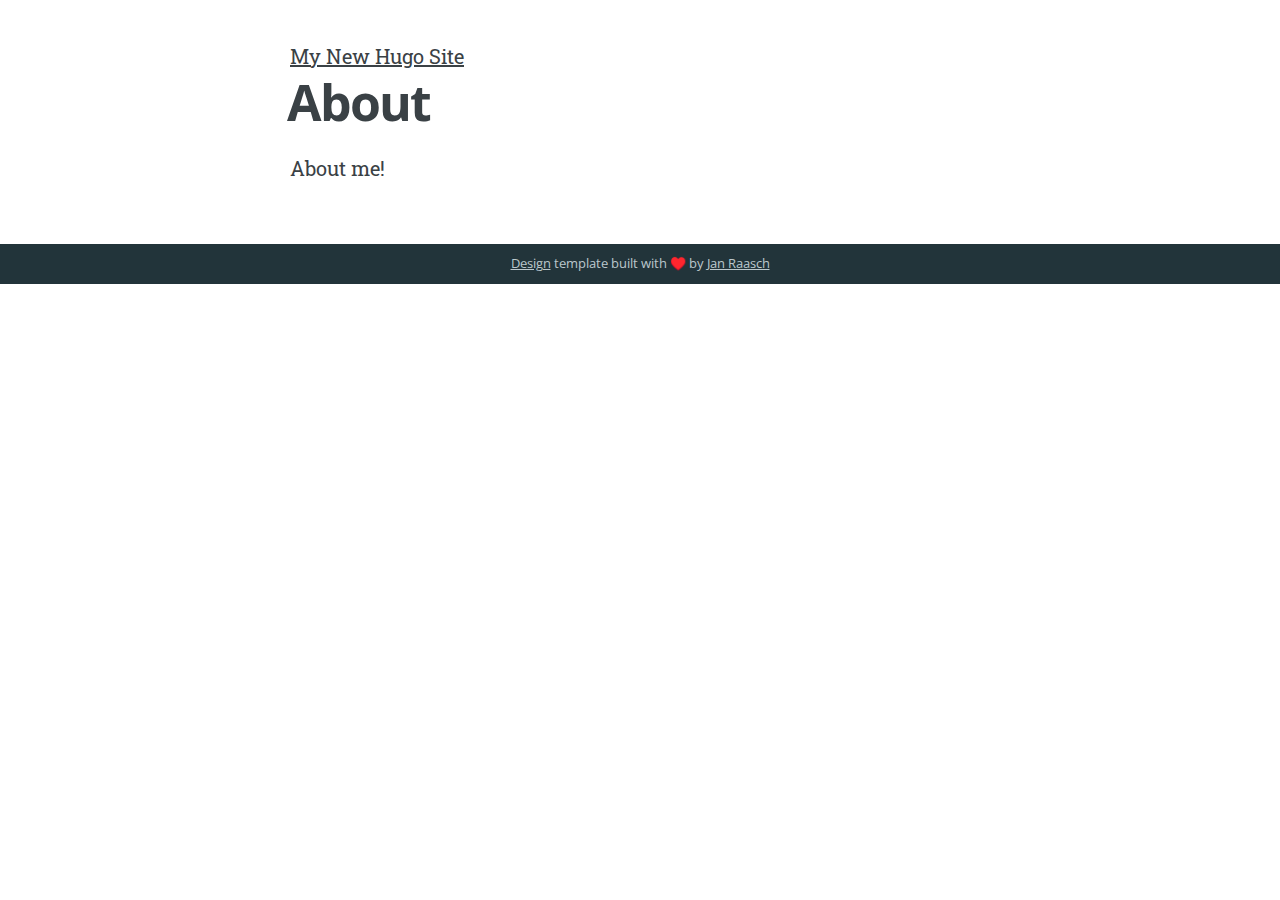
<file: page/about/index.html>
<!DOCTYPE html>
<html><meta http-equiv="Content-Type" content="text/html" charset="UTF-8" />
<meta http-equiv="X-UA-Compatible" content="IE=edge,chrome=1" />

<title>About</title>





  <meta name="keywords" content="some, keywords, for, seo, you, know, google, duckduckgo, and, such"
/>
<meta name="referrer" content="no-referrer-when-downgrade" />

<meta name="HandheldFriendly" content="True" />
<meta name="MobileOptimized" content="320" />
<meta name="viewport" content="width=device-width, initial-scale=1.0" />

<link rel="stylesheet" href="https://MyRandomTestOrg.github.io/css/screen.css" />
<link
  href="https://fonts.googleapis.com/css?family=Open+Sans+Condensed:300,300italic,700"
  rel="stylesheet"
  type="text/css"
/>
<link
  href="https://fonts.googleapis.com/css?family=Oswald:400,300,700|Open+Sans:300italic,400italic,600italic,700italic,800italic,400,300,600,700,800|Roboto+Slab:400,100,300,700"
  rel="stylesheet"
  type="text/css"
/>
<link
  rel="stylesheet"
  href="https://MyRandomTestOrg.github.io/font-awesome/css/font-awesome.min.css"
/>

<meta property="og:title" content="About" />
<meta property="og:description" content="About me!" />
<meta property="og:type" content="article" />
<meta property="og:url" content="https://MyRandomTestOrg.github.io/page/about/" />
<meta property="article:published_time" content="2021-01-17T21:32:07+01:00" />
<meta property="article:modified_time" content="2021-01-17T21:32:07+01:00" />

<meta name="twitter:card" content="summary"/>
<meta name="twitter:title" content="About"/>
<meta name="twitter:description" content="About me!"/>

<meta itemprop="name" content="About">
<meta itemprop="description" content="About me!">
<meta itemprop="datePublished" content="2021-01-17T21:32:07+01:00" />
<meta itemprop="dateModified" content="2021-01-17T21:32:07+01:00" />
<meta itemprop="wordCount" content="2">



<meta itemprop="keywords" content="" />


<link
  rel="stylesheet"
  href="https://MyRandomTestOrg.github.io/css/style.css" />
<body>
  <main class="content page-template page-" role="main">
    <article class="post page">
      <header class="post-header">
        <a id="blog-logo" href="/">
          My New Hugo Site
        </a>
      </header>
      <h1 class="post-title">About</h1>
      <section class="post-content">
        <p>About me!</p>

      </section>
    </article>
  </main>
<footer class="site-footer">
  <div class="inner">
    


    <section></section>
    
      <section>
        <a href="https://themes.gohugo.io/hugo-scroll/">Design</a> template
        built with ♥️ by
        <a href="https://www.janraasch.com" title="Jan Raasch">Jan Raasch</a>
      </section>

  </div>
</footer>

    <script
      type="text/javascript"
      src="https://code.jquery.com/jquery-1.11.3.min.js"
    ></script>

    
    <script type="text/javascript" src='https://MyRandomTestOrg.github.io/js/icons.js'></script>
    <script type="text/javascript" src='https://MyRandomTestOrg.github.io/js/index.js'></script>
    
</body>
</html>
</file>
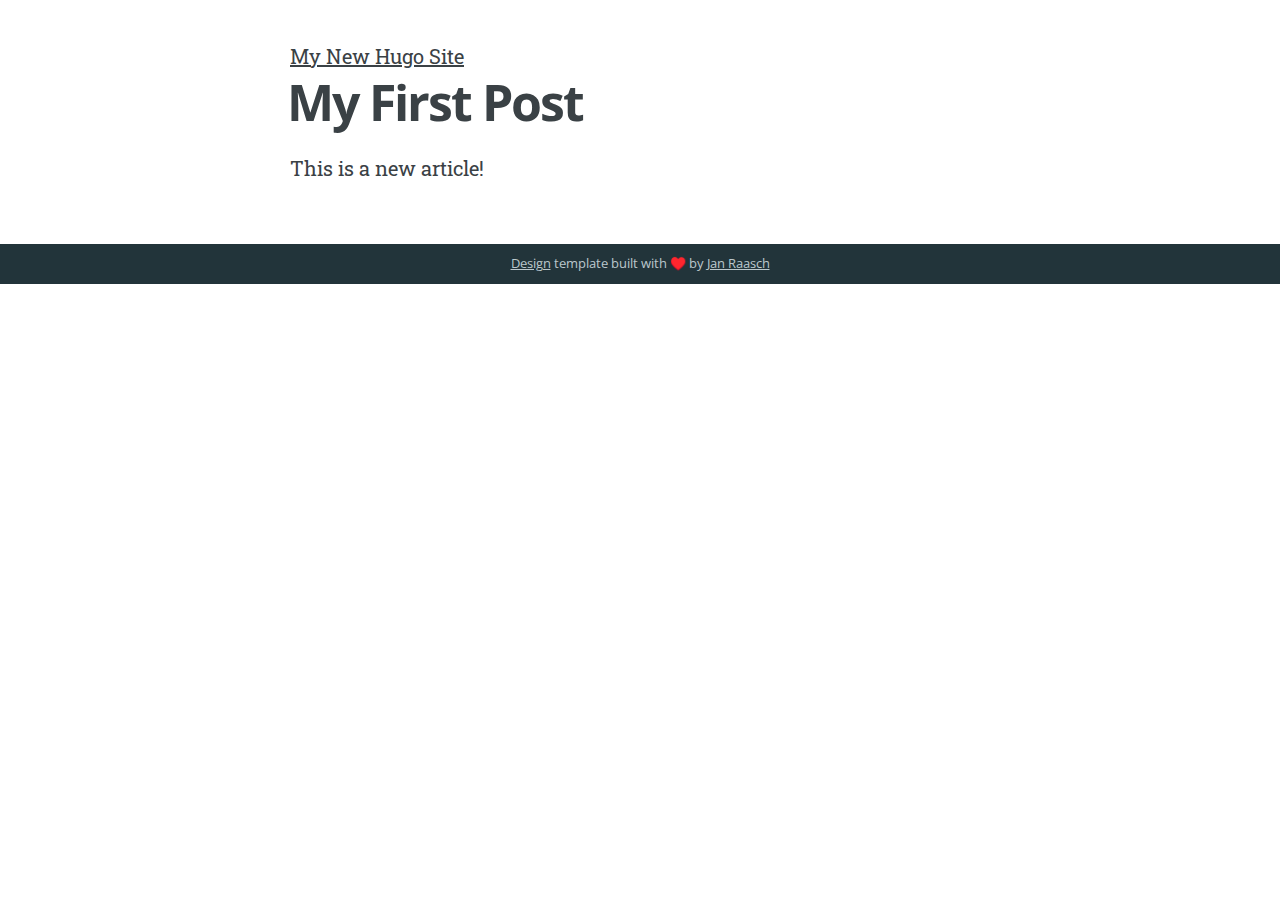
<file: posts/my-first-post/index.html>
<!DOCTYPE html>
<html><meta http-equiv="Content-Type" content="text/html" charset="UTF-8" />
<meta http-equiv="X-UA-Compatible" content="IE=edge,chrome=1" />

<title>My First Post</title>





  <meta name="keywords" content="some, keywords, for, seo, you, know, google, duckduckgo, and, such"
/>
<meta name="referrer" content="no-referrer-when-downgrade" />

<meta name="HandheldFriendly" content="True" />
<meta name="MobileOptimized" content="320" />
<meta name="viewport" content="width=device-width, initial-scale=1.0" />

<link rel="stylesheet" href="https://MyRandomTestOrg.github.io/css/screen.css" />
<link
  href="https://fonts.googleapis.com/css?family=Open+Sans+Condensed:300,300italic,700"
  rel="stylesheet"
  type="text/css"
/>
<link
  href="https://fonts.googleapis.com/css?family=Oswald:400,300,700|Open+Sans:300italic,400italic,600italic,700italic,800italic,400,300,600,700,800|Roboto+Slab:400,100,300,700"
  rel="stylesheet"
  type="text/css"
/>
<link
  rel="stylesheet"
  href="https://MyRandomTestOrg.github.io/font-awesome/css/font-awesome.min.css"
/>

<meta property="og:title" content="My First Post" />
<meta property="og:description" content="This is a new article!" />
<meta property="og:type" content="article" />
<meta property="og:url" content="https://MyRandomTestOrg.github.io/posts/my-first-post/" />
<meta property="article:published_time" content="2021-01-17T21:32:36+01:00" />
<meta property="article:modified_time" content="2021-01-17T21:32:36+01:00" />

<meta name="twitter:card" content="summary"/>
<meta name="twitter:title" content="My First Post"/>
<meta name="twitter:description" content="This is a new article!"/>

<meta itemprop="name" content="My First Post">
<meta itemprop="description" content="This is a new article!">
<meta itemprop="datePublished" content="2021-01-17T21:32:36+01:00" />
<meta itemprop="dateModified" content="2021-01-17T21:32:36+01:00" />
<meta itemprop="wordCount" content="5">



<meta itemprop="keywords" content="" />


<link
  rel="stylesheet"
  href="https://MyRandomTestOrg.github.io/css/style.css" />
<body>
  <main class="content page-template page-" role="main">
    <article class="post page">
      <header class="post-header">
        <a id="blog-logo" href="/">
          My New Hugo Site
        </a>
      </header>
      <h1 class="post-title">My First Post</h1>
      <section class="post-content">
        <p>This is a new article!</p>

      </section>
    </article>
  </main>
<footer class="site-footer">
  <div class="inner">
    


    <section></section>
    
      <section>
        <a href="https://themes.gohugo.io/hugo-scroll/">Design</a> template
        built with ♥️ by
        <a href="https://www.janraasch.com" title="Jan Raasch">Jan Raasch</a>
      </section>

  </div>
</footer>

    <script
      type="text/javascript"
      src="https://code.jquery.com/jquery-1.11.3.min.js"
    ></script>

    
    <script type="text/javascript" src='https://MyRandomTestOrg.github.io/js/icons.js'></script>
    <script type="text/javascript" src='https://MyRandomTestOrg.github.io/js/index.js'></script>
    
</body>
</html>
</file>
